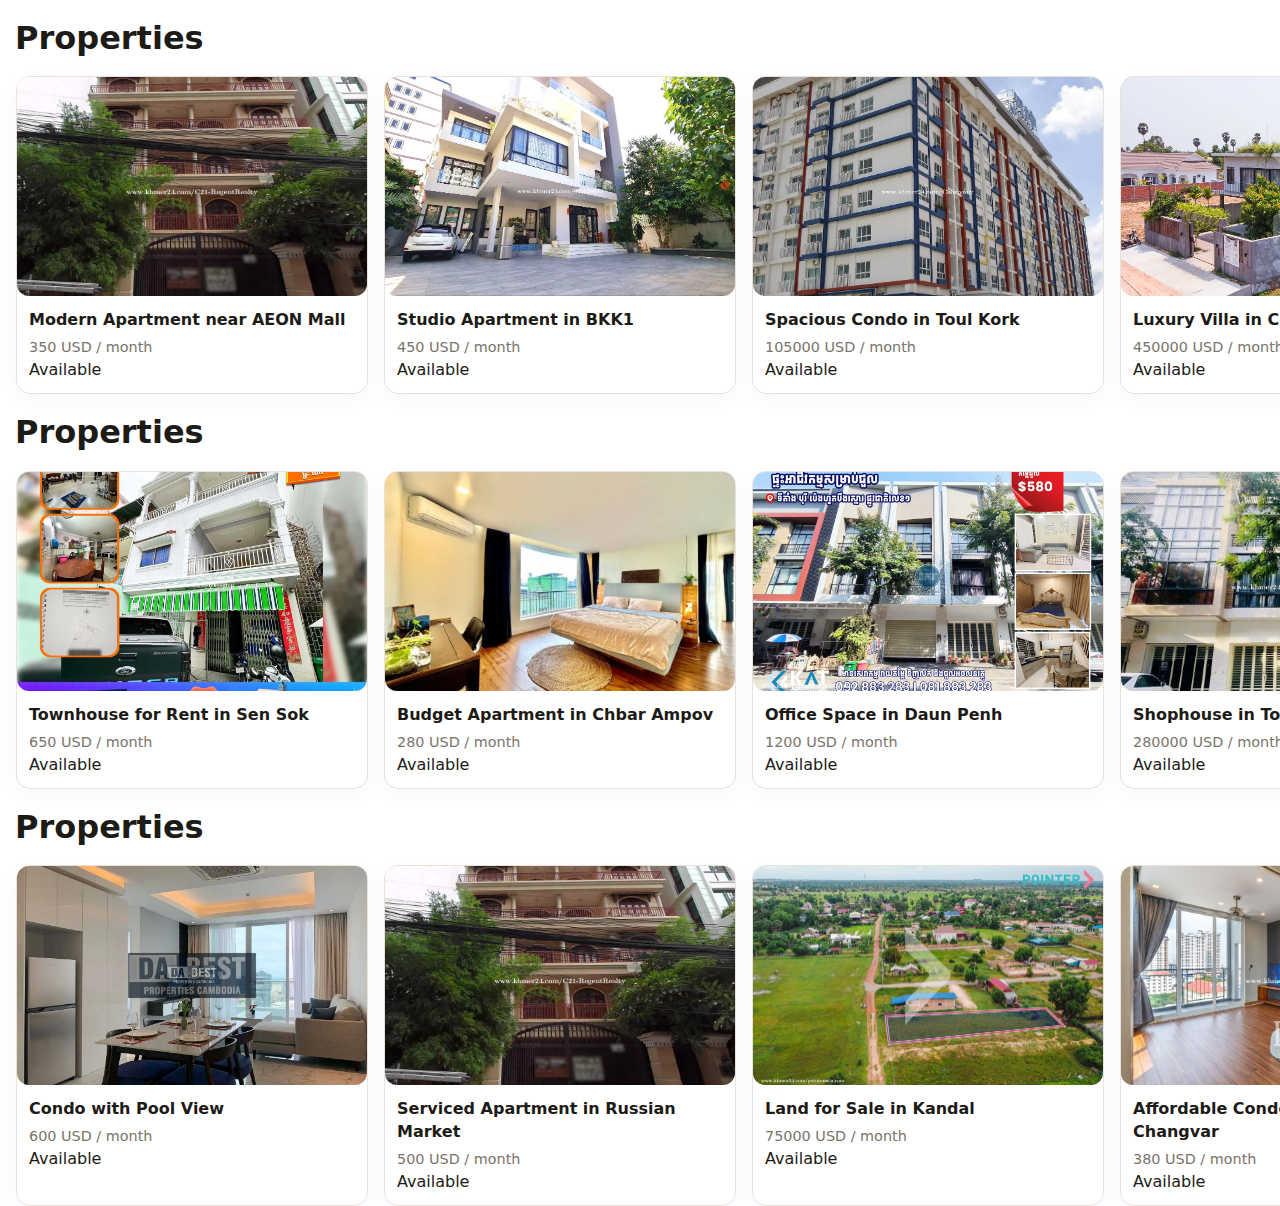
<file: sample_pages/sample_load_json/index.html>
<!DOCTYPE html>
<html lang="en">

<head>
    <meta charset="UTF-8">
    <meta name="viewport" content="width=device-width, initial-scale=1.0">
    <title>Sample Page</title>
    <link rel="icon" type="image/x-icon" href="/public/assets/images/company/favicon.ico">
    <link rel="stylesheet" href="/styles/main.css">
    <link rel="stylesheet" href="/styles/components/card.css">
</head>

<body>
    <h1 style="padding: 15px;">Properties</h1>
    <div id="section__properties" class="container" style="display: flex; margin: 0; gap: 1rem;"></div>
    <h1 style="padding: 15px;">Properties</h1>
    <div id="section__properties1" class="container" style="display: flex; margin: 0; gap: 1rem;"></div>
    <h1 style="padding: 15px;">Properties</h1>
    <div id="section__properties2" class="container" style="display: flex; margin: 0; gap: 1rem;"></div>
    <script src="index.js"></script>
</body>

</html>
</file>
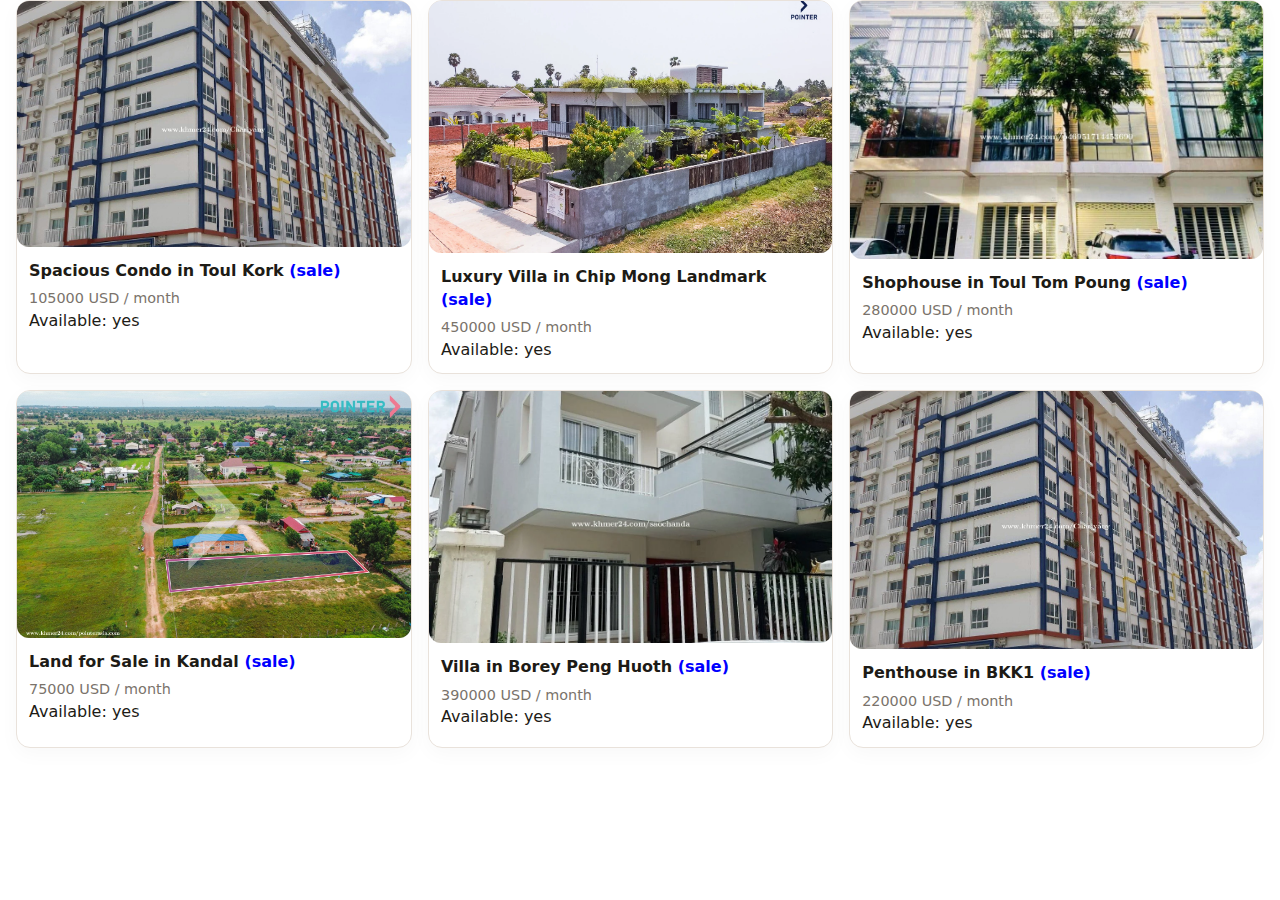
<file: sample_pages/sample_load_json_and_filter_data/index.html>
<!DOCTYPE html>
<html lang="en">

<head>
    <meta charset="UTF-8">
    <meta name="viewport" content="width=device-width, initial-scale=1.0">
    <title>Sample Page</title>
    <link rel="icon" type="image/x-icon" href="/public/assets/images/company/favicon.ico">
    <link rel="stylesheet" href="/styles/main.css">
    <link rel="stylesheet" href="/styles/components/card.css">
</head>

<body>
    <div id="propertyList" class="container" style="display: grid; grid-template-columns: auto auto auto; gap: 1rem;">
    </div>

    <script src="index.js"></script>
</body>

</html>
</file>
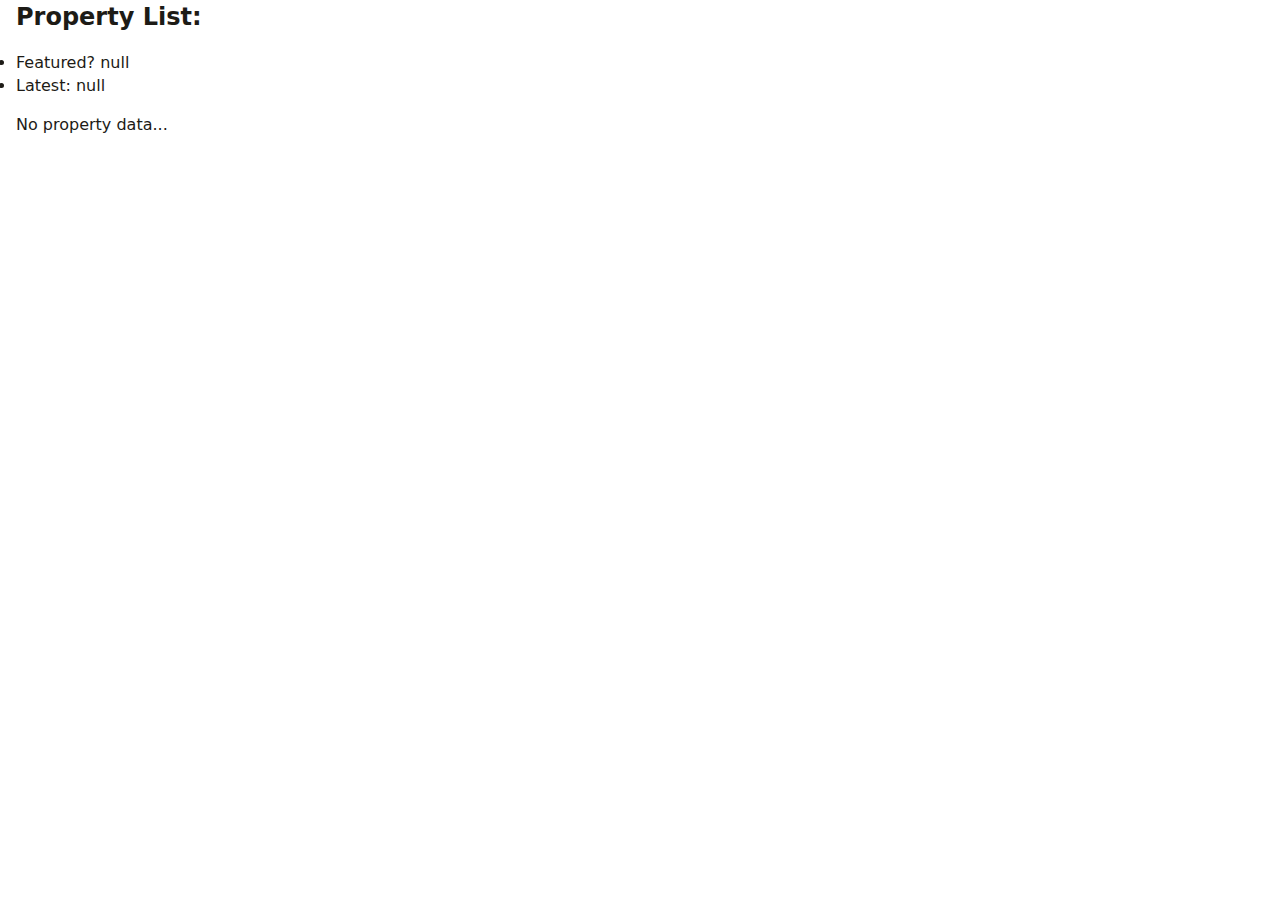
<file: sample_pages/sample_pass_params_in_url/page_2/index.html>
<!DOCTYPE html>
<html lang="en">

<head>
    <meta charset="UTF-8">
    <meta name="viewport" content="width=device-width, initial-scale=1.0">
    <title>Sample Page</title>
    <link rel="icon" type="image/x-icon" href="/public/assets/images/company/favicon.ico">
    <link rel="stylesheet" href="/styles/main.css">
    <link rel="stylesheet" href="/styles/components/card.css">
</head>

<body>
    <div id="propertyList" class="container" style="display: flex; flex-direction: column; gap: 1rem;">
        <h2 id="propertyListTitle">Property List: <span id="propertyListPurpose">N/A</span></h2>
        <ul id="propertyListFilters"></ul>
        <div id="propertyListGroup">No property data...</div>
    </div>

    <script src="index.js"></script>
</body>

</html>
</file>
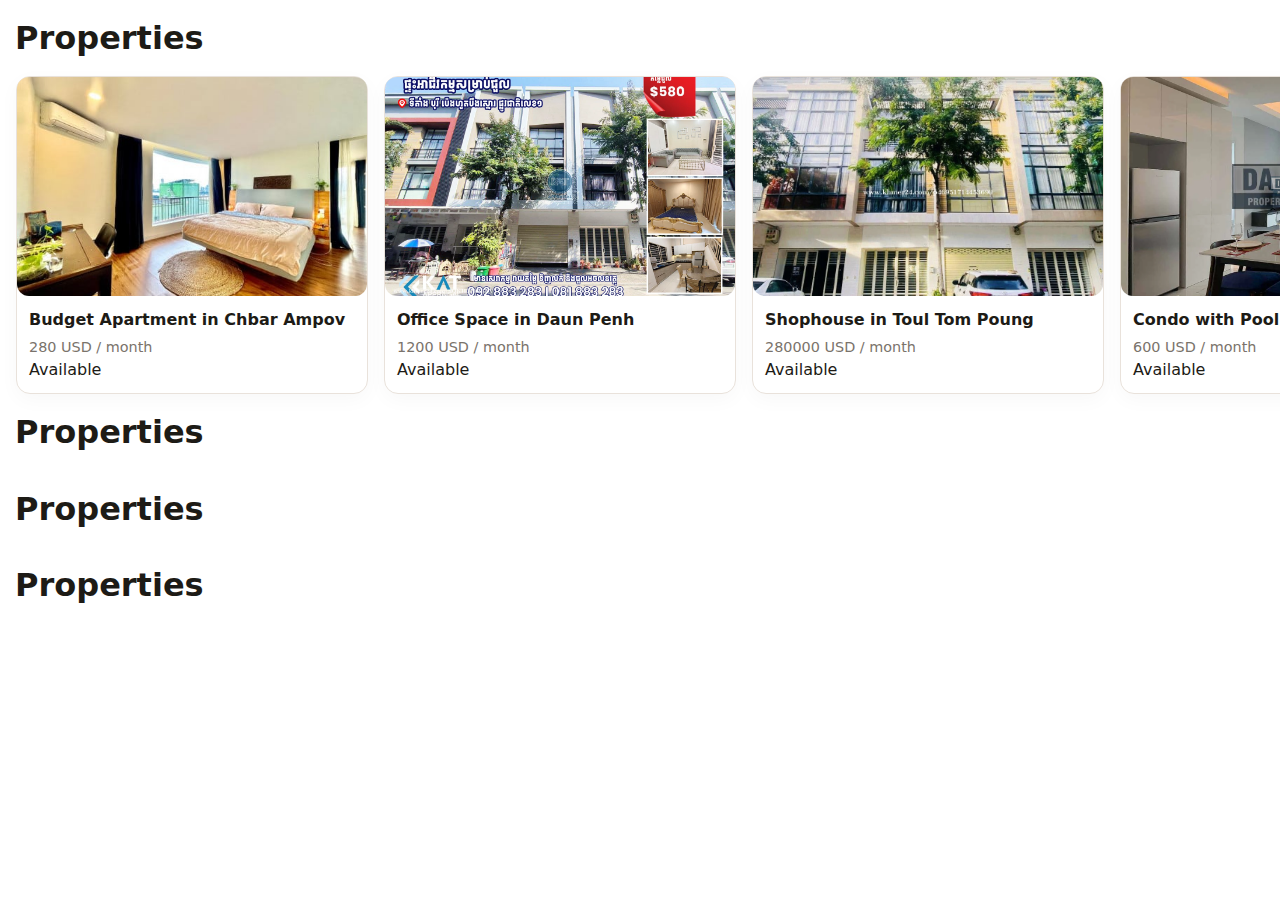
<file: fetch-exe.html>
<!DOCTYPE html>
<html lang="en">

<head>
    <meta charset="UTF-8">
    <meta name="viewport" content="width=device-width, initial-scale=1.0">
    <title>Sample Page</title>
    <link rel="icon" type="image/x-icon" href="/public/assets/images/company/favicon.ico">
    <link rel="stylesheet" href="/styles/main.css">
    <link rel="stylesheet" href="/styles/components/card.css">
</head>
<body>
    <h1 style="padding: 15px;">Properties</h1>
    <div id="section__properties" class="container" style="display: flex; margin: 0; gap: 1rem;"></div>
    <h1 style="padding: 15px;">Properties</h1>
    <div id="section__properties" class="container" style="display: flex; margin: 0; gap: 1rem;"></div>
    <h1 style="padding: 15px;">Properties</h1>
    <div id="section__properties" class="container" style="display: flex; margin: 0; gap: 1rem;"></div>
    <h1 style="padding: 15px;">Properties</h1>
    <div id="section__properties" class="container" style="display: flex; margin: 0; gap: 1rem;"></div>
    <script src="fetch-exe.js"></script>
</body>
</file>
<file: styles/main.css>
:root {
  /* Nude + Luxury palette */
  --bg: #f6f2ee;

  --surface: #ffffff;

  --text: #1d1b16;

  --muted: #7a736b;

  --accent: #c8a165;

  --accent-600: #9f7c41;

  --line: #e9e2db;

  --badge: #efe7de;

  --radius: 14px;

  --shadow: 0 6px 20px rgba(0, 0, 0, 0.03);

  --maxw: 1440px;

  --font-family: ui-sans-serif, system-ui, -apple-system, Segoe UI, Roboto,
    Helvetica, Arial;
}

* {
  box-sizing: border-box;
  padding: 0;
  margin: 0;
}

body {
  font-family: var(--font-family);
  color: var(--text);
  background: var(--surface);
  line-height: 1.45;
}

a {
  color: inherit;
  text-decoration: none;
}

img {
  max-width: 100%;
  display: block;
  border-radius: 12px;
}

.container {
  max-width: var(--maxw);
  margin: auto;
  padding-inline: 16px;
}

.hero {
  padding: 16px;
}

.hero__card {
  background: linear-gradient(180deg, #fbf8f5, #f6f2ee);
  border: 1px solid var(--line);
  border-radius: var(--radius);
  box-shadow: var(--shadow);
  padding: 18px;
}

.hero__title {
  font-size: 1.35rem;
  margin: 0 0 6px;
}

.hero__subtitle {
  color: var(--muted);
  margin: 0 0 14px;
}

.hero__form {
  display: grid;
  gap: 10px;
}

.hero__row {
  display: grid;
  gap: 8px;
}

.hero__input,
.hero__select {
  width: 100%;
  padding: 12px 12px;
  border: 1px solid var(--line);
  border-radius: 12px;
  background: #fff;
  font-family: var(--font-family);
}

.hero__select {
  appearance: none;
  &:open {
    background-color: var(--bg);
  }
  option {
    background-color: var(--bg);
  }
}

.hero__btn {
  background: var(--accent);
  color: #fff;
  border: none;
  border-radius: 12px;
  padding: 12px 14px;
  font-weight: 600;
  font-family: var(--font-family);
}

.hero__btn:hover {
  background: var(--accent-600);
}

.section {
  padding: 14px 16px;
}

.section__head {
  display: flex;
  align-items: center;
  justify-content: space-between;
  margin-bottom: 8px;
}

.section__title {
  font-size: 1.5rem;
  margin: 0;
}

.section__hint {
  font-size: 0.9rem;
  color: var(--muted);
}

.section__actions {
  display: flex;
  gap: 8px;
}

.section__link {
  cursor: pointer;
}

.section__link:hover {
  text-decoration: underline;
}

.card-grid-groups {
  display: grid;
  grid-template-columns: repeat(auto-fit, minmax(250px, 1fr));
  gap: 1rem;
}

.section__agents {
  display: grid;
  gap: 12px;
}

.agent {
  display: flex;
  align-items: center;
  gap: 12px;
  background: var(--surface);
  border: 1px solid var(--line);
  border-radius: var(--radius);
  box-shadow: var(--shadow);
  padding: 12px;
}

.agent__avatar {
  width: 56px;
  height: 56px;
  border-radius: 50%;
  object-fit: cover;
}

.why {
  background: var(--surface);
  border: 1px solid var(--line);
  border-radius: var(--radius);
  box-shadow: var(--shadow);
  padding: 14px;
}

.why__list {
  list-style: disc;
  margin: 8px 0 12px 18px;
  color: var(--muted);
}

.quote {
  background: var(--surface);
  border: 1px solid var(--line);
  border-radius: var(--radius);
  box-shadow: var(--shadow);
  padding: 12px;
  font-size: 0.95rem;
  margin: 0;
}

.quote__name {
  margin-top: 8px;
  color: var(--muted);
  font-size: 0.85rem;
}

.subscribe {
  background: linear-gradient(180deg, #f9f5f1, #f4efe9);
  border: 1px solid var(--line);
  border-radius: var(--radius);
  box-shadow: var(--shadow);
  padding: 16px;
}

.subscribe__row {
  display: grid;
  gap: 8px;
  margin-top: 8px;
}

.footer {
  background: var(--surface);
  border-top: 1px solid var(--line);
  padding: 18px 16px;
}

.footer__grid {
  display: grid;
  gap: 10px;
}

.footer__small {
  color: var(--muted);
  font-size: 0.9rem;
}
</file>
<file: styles/components/card.css>
.card {
  display: block; /* since they're <a> now */
  text-decoration: none;
  color: inherit;
  cursor: pointer;
}

.card {
  flex: 0 0 22em;
  background: var(--surface);
  border: 1px solid var(--line);
  border-radius: var(--radius);
  box-shadow: var(--shadow);
}

.card__media {
  aspect-ratio: 16/10;
  object-fit: cover;
}

.card__body {
  padding: 12px;
}

.card__title {
  margin: 0 0 6px;
  font-size: 1rem;
}

.card__meta {
  font-size: 0.9rem;
  color: var(--muted);
}
</file>
